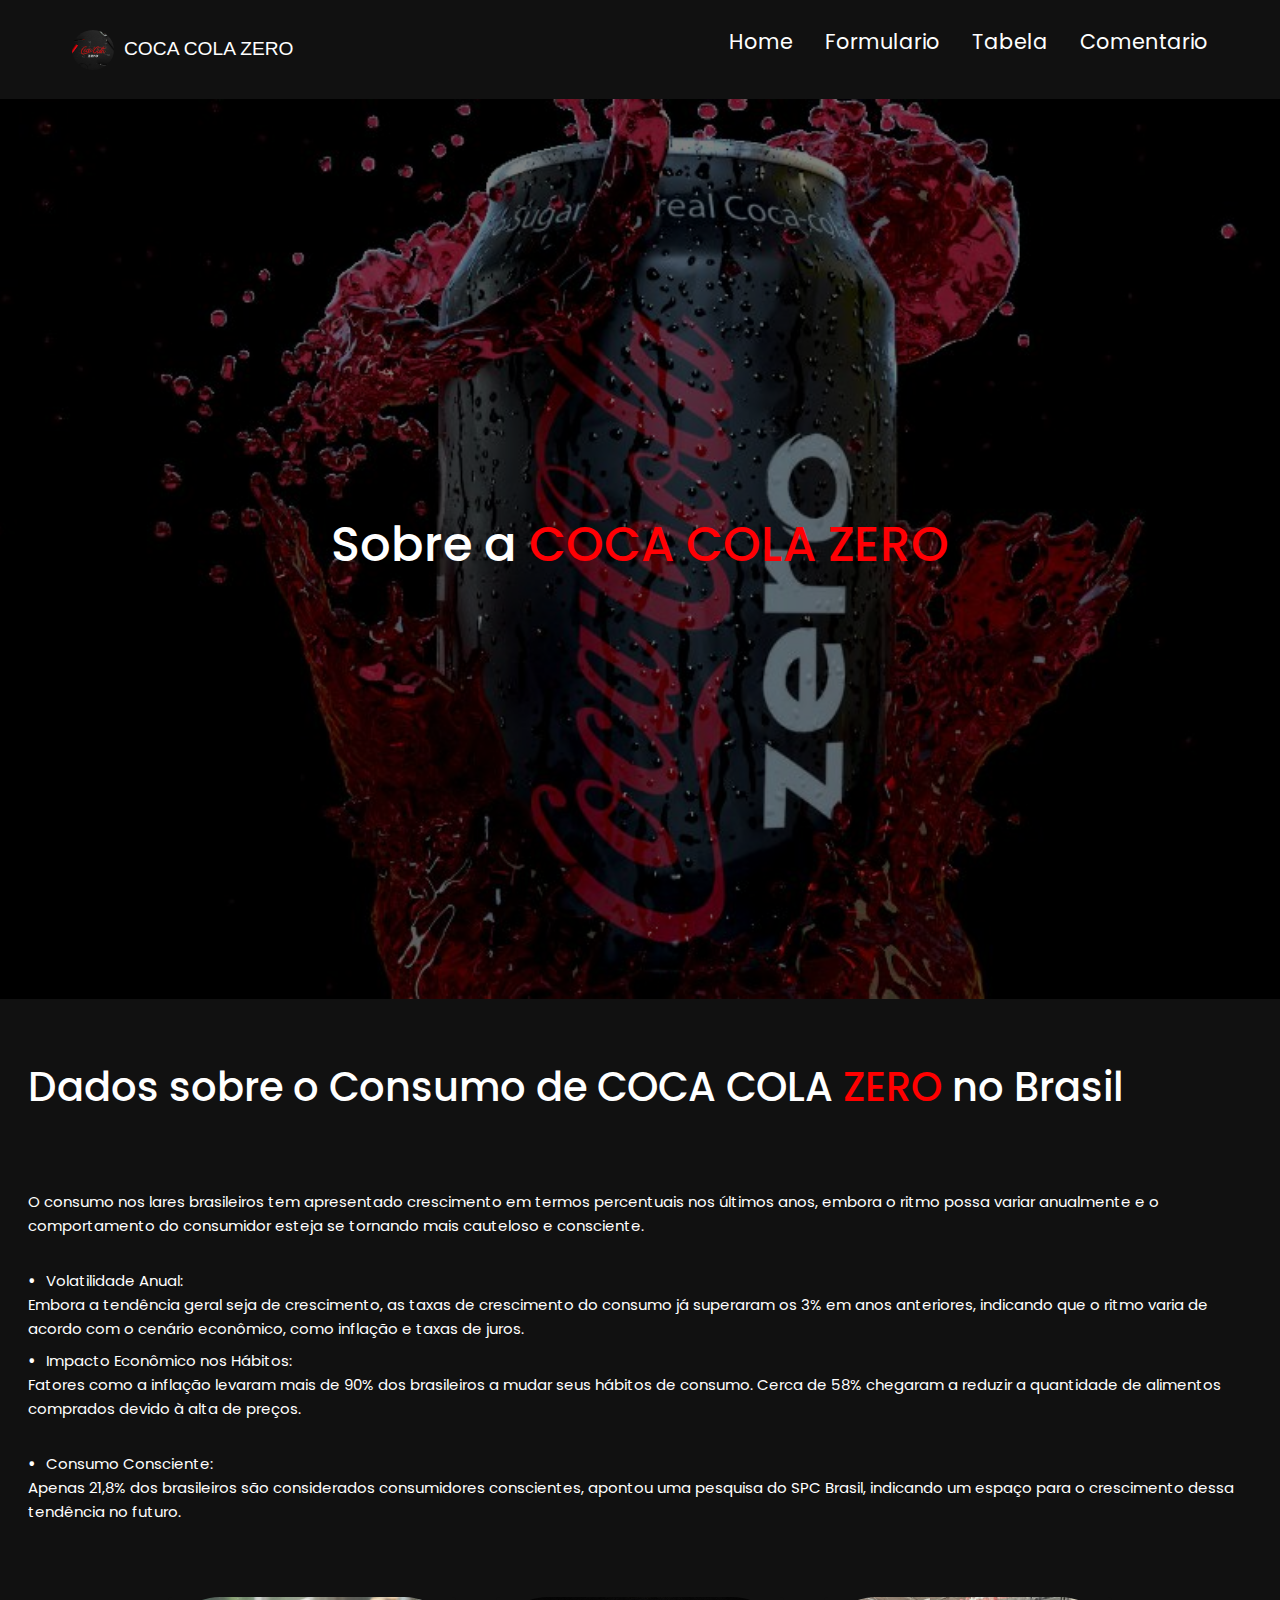
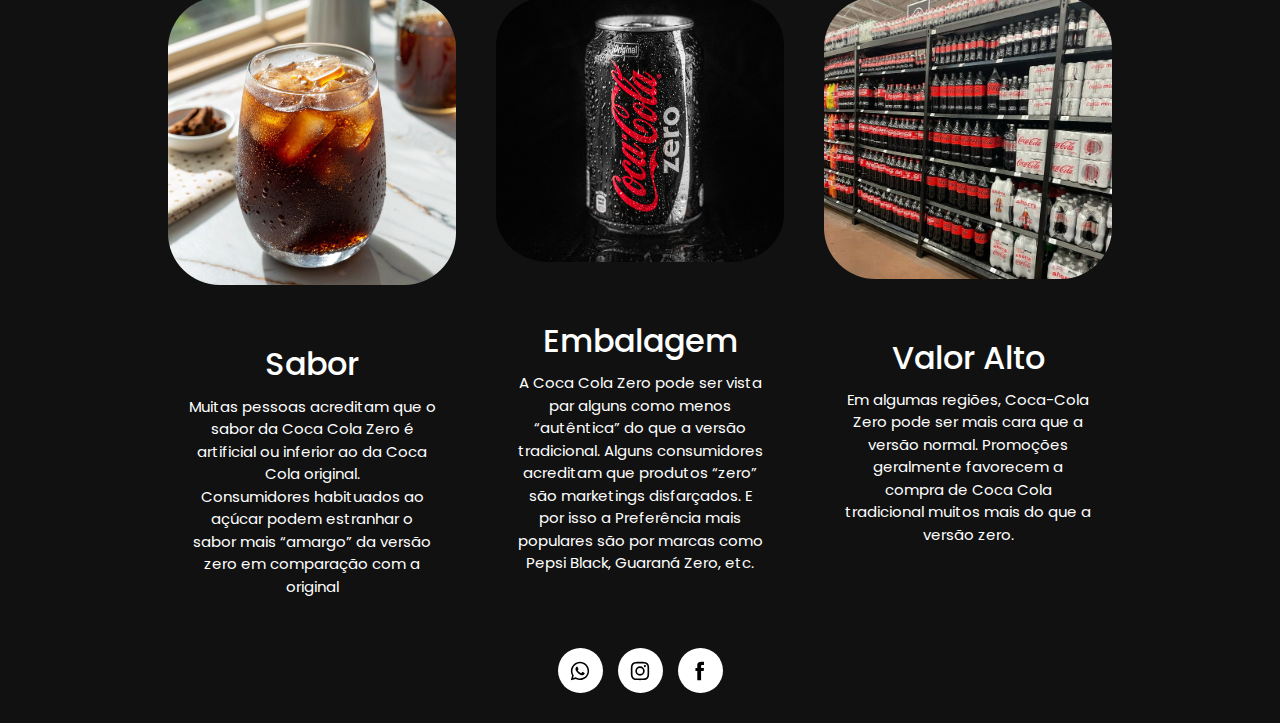
<file: meu-site/docs/index.html>
<!DOCTYPE html>
<html lang="pt-br">

<head>
  <meta charset="UTF-8">
  <meta name="viewport" content="width=device-width, initial-scale=1.0">
  <link rel="preconnect" href="https://fonts.googleapis.com">
  <link rel="preconnect" href="https://fonts.gstatic.com" crossorigin>
  <link
    href="https://fonts.googleapis.com/css2?family=Poppins:ital,wght@0,100;0,200;0,300;0,400;0,500;0,600;0,700;0,800;0,900;1,100;1,200;1,300;1,400;1,500;1,600;1,700;1,800;1,900&family=Public+Sans:ital,wght@0,100..900;1,100..900&display=swap"
    rel="stylesheet">
  <link rel="stylesheet" href="https://cdn.jsdelivr.net/npm/bootstrap@4.0.0/dist/css/bootstrap.min.css"
    integrity="sha384-Gn5384xqQ1aoWXA+058RXPxPg6fy4IWvTNh0E263XmFcJlSAwiGgFAW/dAiS6JXm" crossorigin="anonymous">
  <link rel="stylesheet" href="style.css">
  <title>Coca Cola</title>
</head>

<body>


  <header>
    <nav class="navbar">
      <div class="logotipo">
        <img src="../Img/GAST+âO 3A.DS - Coca Cola Zero 20251016_092905.jpg" alt="Logo Coca Cola">
        COCA COLA ZERO
      </div>

      <ul class="nav-links">
        <li><a href="Home.html">Home</a></li>
        <li><a href="Formulario.html">Formulario</a></li>
        <li><a href="Tabela.html">Tabela</a></li>
        <li><a href="Comentario.html">Comentario</a></li>
      </ul>
    </nav>
  </header>





  <main>
    <section id="Home" class="conteudo">
      <div class="conteudo-description">
        <h1>Sobre a <span>COCA COLA ZERO</span></h1>
      </div>
    </section>
  </main>

  <h1 class="inicial">Dados sobre o Consumo de COCA COLA <span>ZERO</span> no Brasil</h1>
  <br>
  <p class="conteudo-inicial">O consumo nos lares brasileiros tem apresentado crescimento em termos percentuais nos
    últimos anos, embora o ritmo
    possa variar anualmente e o comportamento do consumidor esteja se tornando mais cauteloso e consciente.
    <br><br>

    <span class="subtopico">Volatilidade Anual:</span> Embora a tendência geral seja de crescimento, as taxas de
    crescimento do consumo já superaram os
    3% em anos anteriores, indicando que o ritmo varia de acordo com o cenário econômico, como inflação e taxas de
    juros.
    <br>

    <span class="subtopico">Impacto Econômico nos Hábitos:</span> Fatores como a inflação levaram mais de 90% dos
    brasileiros a mudar seus hábitos de
    consumo. Cerca de 58% chegaram a reduzir a quantidade de alimentos comprados devido à alta de preços.
    <br><br>

    <span class="subtopico">Consumo Consciente:</span> Apenas 21,8% dos brasileiros são considerados consumidores
    conscientes, apontou uma pesquisa do
    SPC Brasil, indicando um espaço para o crescimento dessa tendência no futuro.
  </p>







  <br>
  <br>

  <div style="display: flex; justify-content: center; gap: 40px; text-align: center; border: none;">
    <div class="card" style="width: 18rem; background-color: #111">
      <img class="card-img-top" src="../Img/SABOR.jpg" alt="Card image cap">
      <div class="card-body">
        <h2 class="card-title">Sabor</h2>
        <p class="card-text">Muitas pessoas acreditam que o sabor da Coca Cola Zero é artificial ou inferior ao da Coca
          Cola original.<br>
          Consumidores habituados ao açúcar podem estranhar o sabor mais “amargo” da versão zero em comparação com a
          original
        </p>
      </div>
    </div>

    <div class="card" style="width: 18rem; background-color: #111;">
      <img class="card-img-top" src="../Img/enbalagem.jpg" alt="Card image cap">
      <div class="card-body">
        <h2 class="card-title">Embalagem</h2>
        <p class="card-text">A Coca Cola Zero pode ser vista par alguns como menos “autêntica” do que a versão
          tradicional.
          Alguns consumidores acreditam que produtos “zero” são marketings disfarçados.
          E por isso a Preferência mais populares são por marcas como Pepsi Black, Guaraná Zero, etc.</p>
      </div>
    </div>

    <div class="card" style="width: 18rem; background-color: #111;">
      <img class="card-img-top" src="../Img/zeromercado.jpg" alt="Card image cap">
      <div class="card-body">
        <h2 class="card-title">Valor Alto</h2>
        <p class="card-text">Em algumas regiões, Coca-Cola Zero pode ser mais cara que a versão normal.
          Promoções geralmente favorecem a compra de Coca Cola tradicional muitos mais do que a versão zero.
      </div>
    </div>
  </div>



  <footer>
    <div class="social-icons">
      <a href="https://wa.me/seunumerowhatsapp" target="_blank">
        <svg width="800px" height="800px" viewBox="0 0 24 24" version="1.1" id="svg8"
          inkscape:version="0.92.4 (5da689c313, 2019-01-14)" sodipodi:docname="1881161.svg"
          xmlns:cc="http://creativecommons.org/ns#" xmlns:dc="http://purl.org/dc/elements/1.1/"
          xmlns:inkscape="http://www.inkscape.org/namespaces/inkscape"
          xmlns:rdf="http://www.w3.org/1999/02/22-rdf-syntax-ns#"
          xmlns:sodipodi="http://sodipodi.sourceforge.net/DTD/sodipodi-0.dtd" xmlns:svg="http://www.w3.org/2000/svg"
          xmlns="http://www.w3.org/2000/svg" xmlns:xlink="http://www.w3.org/1999/xlink" xml:space="preserve">
          <path id="path4" inkscape:connector-curvature="0"
            d="M16.6,14c-0.2-0.1-1.5-0.7-1.7-0.8c-0.2-0.1-0.4-0.1-0.6,0.1c-0.2,0.2-0.6,0.8-0.8,1c-0.1,0.2-0.3,0.2-0.5,0.1c-0.7-0.3-1.4-0.7-2-1.2c-0.5-0.5-1-1.1-1.4-1.7c-0.1-0.2,0-0.4,0.1-0.5c0.1-0.1,0.2-0.3,0.4-0.4c0.1-0.1,0.2-0.3,0.2-0.4c0.1-0.1,0.1-0.3,0-0.4c-0.1-0.1-0.6-1.3-0.8-1.8C9.4,7.3,9.2,7.3,9,7.3c-0.1,0-0.3,0-0.5,0C8.3,7.3,8,7.5,7.9,7.6C7.3,8.2,7,8.9,7,9.7c0.1,0.9,0.4,1.8,1,2.6c1.1,1.6,2.5,2.9,4.2,3.7c0.5,0.2,0.9,0.4,1.4,0.5c0.5,0.2,1,0.2,1.6,0.1c0.7-0.1,1.3-0.6,1.7-1.2c0.2-0.4,0.2-0.8,0.1-1.2C17,14.2,16.8,14.1,16.6,14 M19.1,4.9C15.2,1,8.9,1,5,4.9c-3.2,3.2-3.8,8.1-1.6,12L2,22l5.3-1.4c1.5,0.8,3.1,1.2,4.7,1.2h0c5.5,0,9.9-4.4,9.9-9.9C22,9.3,20.9,6.8,19.1,4.9 M16.4,18.9c-1.3,0.8-2.8,1.3-4.4,1.3h0c-1.5,0-2.9-0.4-4.2-1.1l-0.3-0.2l-3.1,0.8l0.8-3l-0.2-0.3C2.6,12.4,3.8,7.4,7.7,4.9S16.6,3.7,19,7.5C21.4,11.4,20.3,16.5,16.4,18.9" />
        </svg>

        
        <a href="https://instagram.com/seuperfil" target="_blank">
          <svg fill="#000000" width="800px" height="800px" viewBox="0 0 24 24" xmlns="http://www.w3.org/2000/svg"
            data-name="Layer 1">
            <path
              d="M17.34,5.46h0a1.2,1.2,0,1,0,1.2,1.2A1.2,1.2,0,0,0,17.34,5.46Zm4.6,2.42a7.59,7.59,0,0,0-.46-2.43,4.94,4.94,0,0,0-1.16-1.77,4.7,4.7,0,0,0-1.77-1.15,7.3,7.3,0,0,0-2.43-.47C15.06,2,14.72,2,12,2s-3.06,0-4.12.06a7.3,7.3,0,0,0-2.43.47A4.78,4.78,0,0,0,3.68,3.68,4.7,4.7,0,0,0,2.53,5.45a7.3,7.3,0,0,0-.47,2.43C2,8.94,2,9.28,2,12s0,3.06.06,4.12a7.3,7.3,0,0,0,.47,2.43,4.7,4.7,0,0,0,1.15,1.77,4.78,4.78,0,0,0,1.77,1.15,7.3,7.3,0,0,0,2.43.47C8.94,22,9.28,22,12,22s3.06,0,4.12-.06a7.3,7.3,0,0,0,2.43-.47,4.7,4.7,0,0,0,1.77-1.15,4.85,4.85,0,0,0,1.16-1.77,7.59,7.59,0,0,0,.46-2.43c0-1.06.06-1.4.06-4.12S22,8.94,21.94,7.88ZM20.14,16a5.61,5.61,0,0,1-.34,1.86,3.06,3.06,0,0,1-.75,1.15,3.19,3.19,0,0,1-1.15.75,5.61,5.61,0,0,1-1.86.34c-1,.05-1.37.06-4,.06s-3,0-4-.06A5.73,5.73,0,0,1,6.1,19.8,3.27,3.27,0,0,1,5,19.05a3,3,0,0,1-.74-1.15A5.54,5.54,0,0,1,3.86,16c0-1-.06-1.37-.06-4s0-3,.06-4A5.54,5.54,0,0,1,4.21,6.1,3,3,0,0,1,5,5,3.14,3.14,0,0,1,6.1,4.2,5.73,5.73,0,0,1,8,3.86c1,0,1.37-.06,4-.06s3,0,4,.06a5.61,5.61,0,0,1,1.86.34A3.06,3.06,0,0,1,19.05,5,3.06,3.06,0,0,1,19.8,6.1,5.61,5.61,0,0,1,20.14,8c.05,1,.06,1.37.06,4S20.19,15,20.14,16ZM12,6.87A5.13,5.13,0,1,0,17.14,12,5.12,5.12,0,0,0,12,6.87Zm0,8.46A3.33,3.33,0,1,1,15.33,12,3.33,3.33,0,0,1,12,15.33Z" />
          </svg>
        </a>


        <a href="https://facebook.com/seupagina" target="_blank">
          <svg fill="#000000" width="800px" height="800px" viewBox="-7 -2 24 24" xmlns="http://www.w3.org/2000/svg"
            preserveAspectRatio="xMinYMin" class="jam jam-facebook">
            <path
              d='M2.046 3.865v2.748H.032v3.36h2.014v9.986H6.18V9.974h2.775s.26-1.611.386-3.373H6.197V4.303c0-.343.45-.805.896-.805h2.254V0H6.283c-4.34 0-4.237 3.363-4.237 3.865z' />
          </svg>
        </a>
    </div>
  </footer>


</body>

</html>
</file>
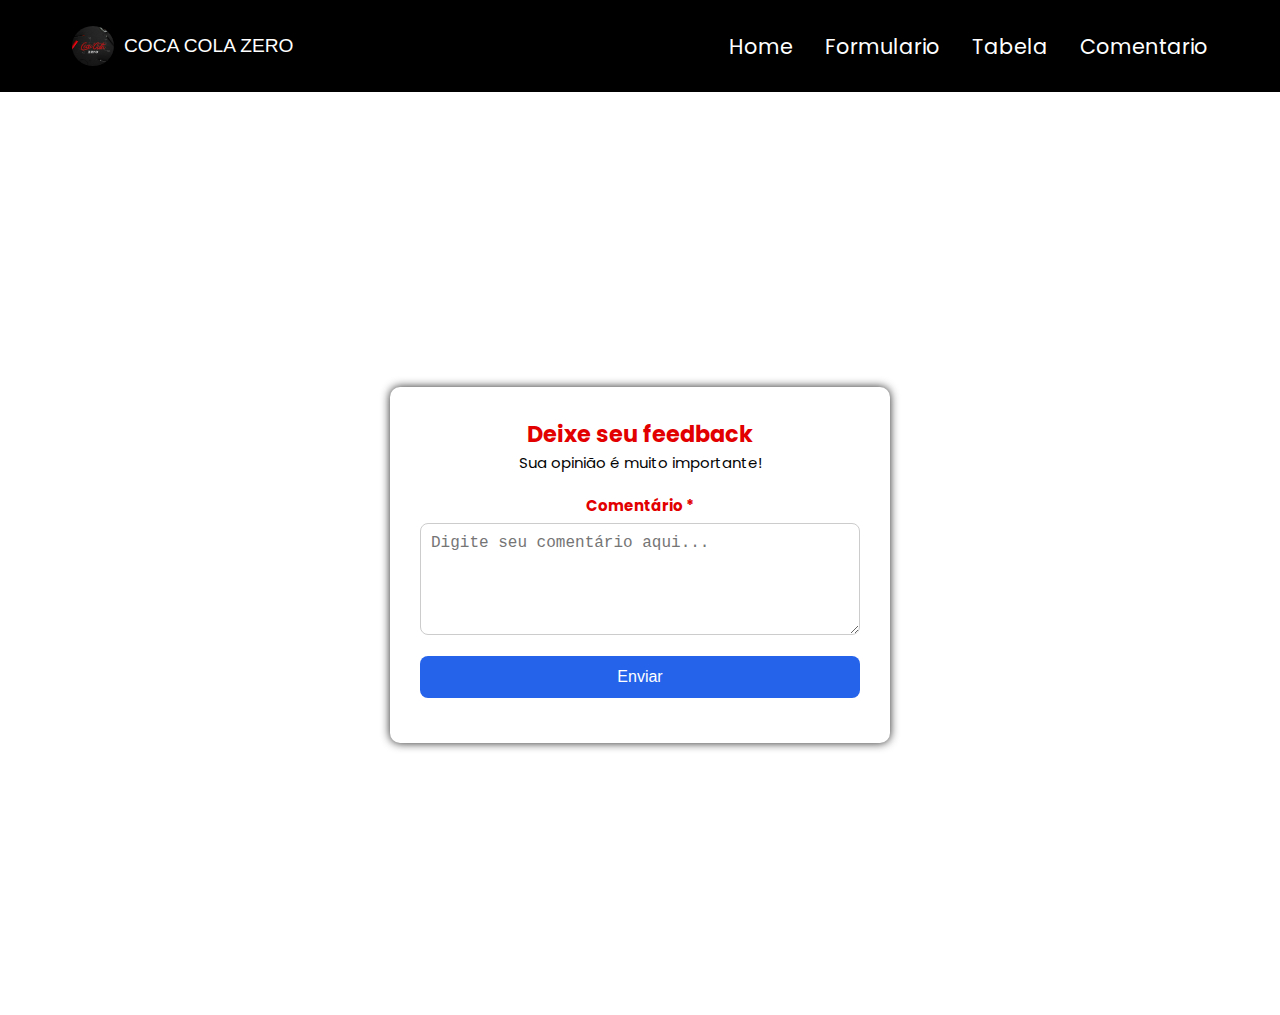
<file: meu-site/docs/Comentario.html>
<!DOCTYPE html>
<html lang="en">

<head>
    <meta charset="UTF-8">
    <meta name="viewport" content="width=device-width, initial-scale=1.0">
    <link rel="preconnect" href="https://fonts.googleapis.com">
    <link rel="preconnect" href="https://fonts.gstatic.com" crossorigin>
    <link href="https://fonts.googleapis.com/css2?family=Poppins:ital,wght@0,100;0,200;0,300;0,400;0,500;0,600;0,700;0,800;0,900;1,100;1,200;1,300;1,400;1,500;1,600;1,700;1,800;1,900&family=Public+Sans:ital,wght@0,100..900;1,100..900&display=swap"rel="stylesheet">
    <link rel="stylesheet" href="Comentario.css">
    <title>Feedback</title>
</head>

<body>

    <header>
        <nav class="navbar">
            <div class="logotipo">
                <img src="../Img/GAST+âO 3A.DS - Coca Cola Zero 20251016_092905.jpg" alt="Logo Coca Cola">
                COCA COLA ZERO
            </div>

            <ul class="nav-links">
                <li><a href="Home.html">Home</a></li>
                <li><a href="Formulario.html">Formulario</a></li>
                <li><a href="Tabela.html">Tabela</a></li>
                <li><a href="Comentario.html">Comentario</a></li>
            </ul>
        </nav>
    </header>
    <br>

    <main class="container">
        <section class="card">
            <h1>Deixe seu feedback</h1>
            <p class="lead">Sua opinião é muito importante!</p>

            <form id="feedbackForm">
                <div class="field">
                    <label for="message">Comentário *</label>
                    <textarea id="message" rows="5" placeholder="Digite seu comentário aqui..." required></textarea>
                </div>

                <button type="submit" class="btn">Enviar</button>

                <p id="statusMessage" class="status"></p>
            </form>
        </section>
    </main>

    <script>
        const form = document.getElementById("feedbackForm");
const messageInput = document.getElementById("message");
const statusMessage = document.getElementById("statusMessage");

form.addEventListener("submit", function(e){
  e.preventDefault(); // impede recarregar a página

  if(messageInput.value.trim() === ""){
    statusMessage.textContent = "Digite um comentário antes de enviar.";
    statusMessage.style.color = "red";
    return;
  }

  // Mostra mensagem de sucesso
  statusMessage.textContent = "Comentário enviado! Obrigado pelo feedback.";
  statusMessage.style.color = "green";

  // Limpa o campo
  form.reset();
});
    </script>

</body>

</html>
</file>
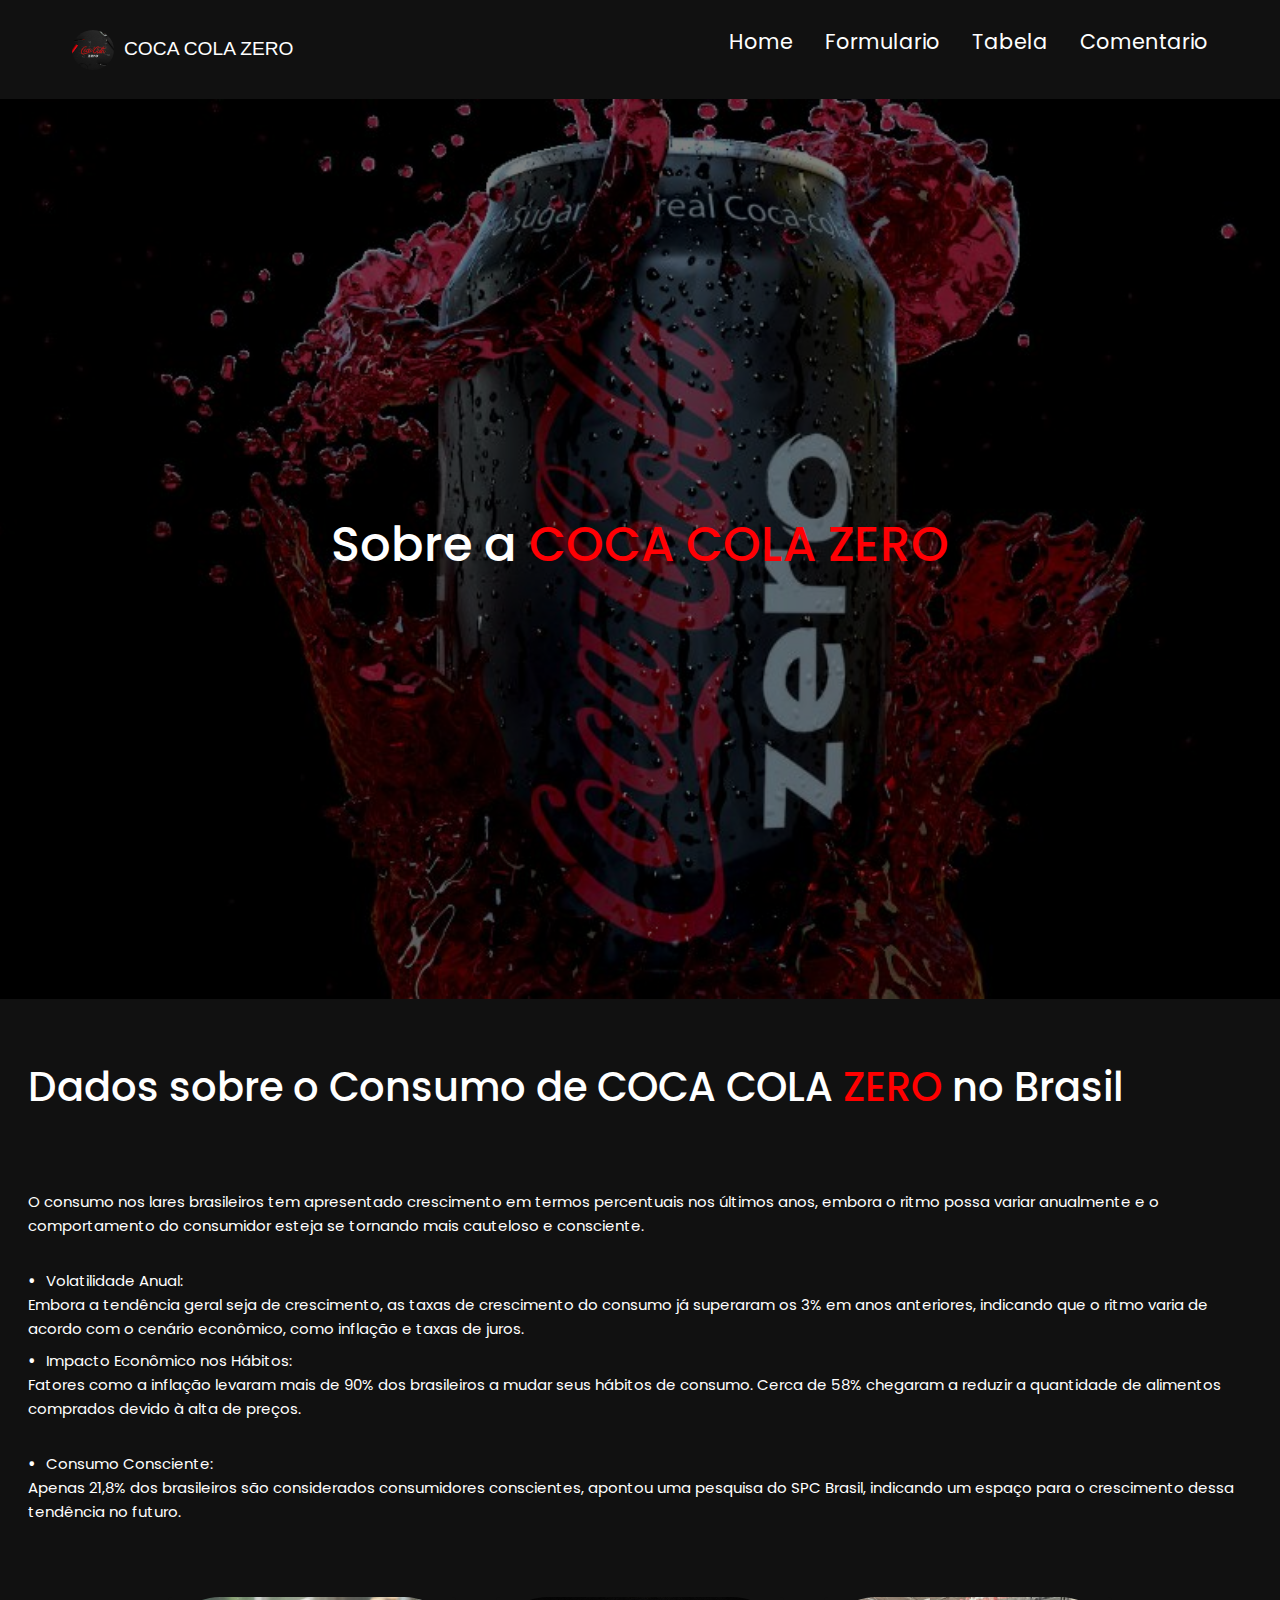
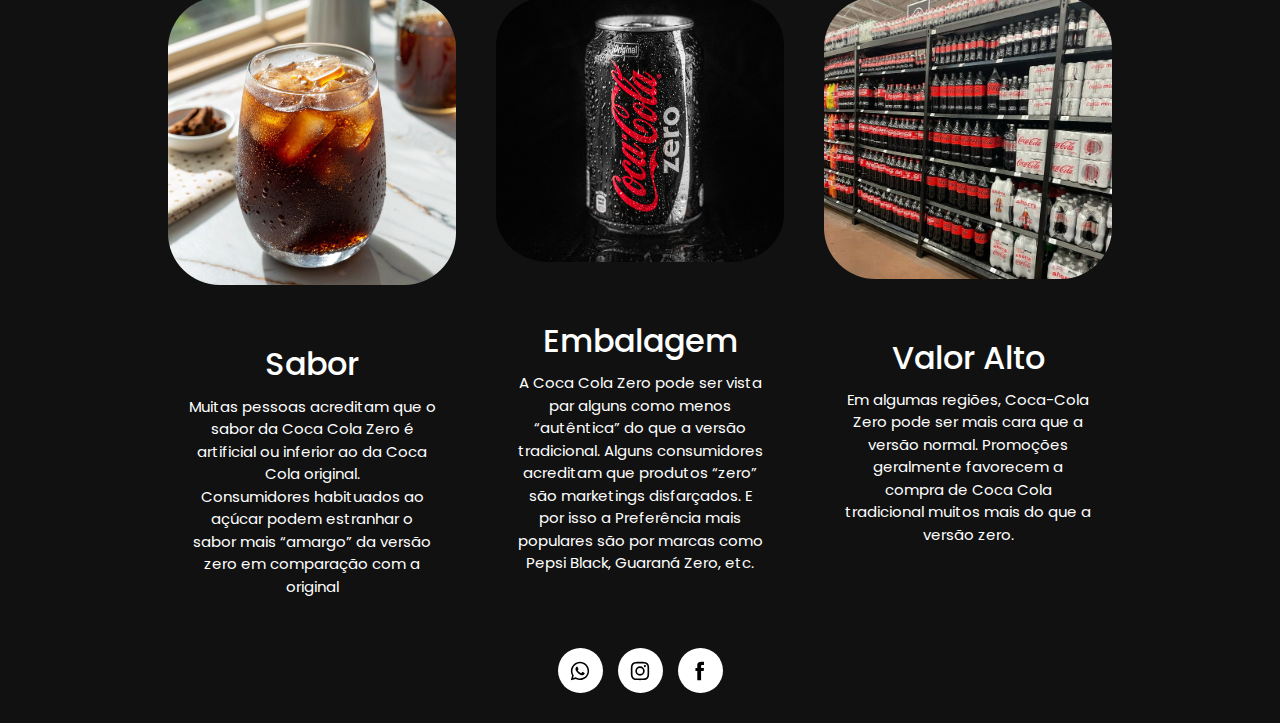
<file: meu-site/docs/home.html>
<!DOCTYPE html>
<html lang="pt-br">

<head>
  <meta charset="UTF-8">
  <meta name="viewport" content="width=device-width, initial-scale=1.0">
  <link rel="preconnect" href="https://fonts.googleapis.com">
  <link rel="preconnect" href="https://fonts.gstatic.com" crossorigin>
  <link
    href="https://fonts.googleapis.com/css2?family=Poppins:ital,wght@0,100;0,200;0,300;0,400;0,500;0,600;0,700;0,800;0,900;1,100;1,200;1,300;1,400;1,500;1,600;1,700;1,800;1,900&family=Public+Sans:ital,wght@0,100..900;1,100..900&display=swap"
    rel="stylesheet">
  <link rel="stylesheet" href="https://cdn.jsdelivr.net/npm/bootstrap@4.0.0/dist/css/bootstrap.min.css"
    integrity="sha384-Gn5384xqQ1aoWXA+058RXPxPg6fy4IWvTNh0E263XmFcJlSAwiGgFAW/dAiS6JXm" crossorigin="anonymous">
  <link rel="stylesheet" href="style.css">
  <title>Coca Cola</title>
</head>

<body>


  <header>
    <nav class="navbar">
      <div class="logotipo">
        <img src="../Img/GAST+âO 3A.DS - Coca Cola Zero 20251016_092905.jpg" alt="Logo Coca Cola">
        COCA COLA ZERO
      </div>

      <ul class="nav-links">
        <li><a href="Home.html">Home</a></li>
        <li><a href="Formulario.html">Formulario</a></li>
        <li><a href="Tabela.html">Tabela</a></li>
        <li><a href="Comentario.html">Comentario</a></li>
      </ul>
    </nav>
  </header>





  <main>
    <section id="Home" class="conteudo">
      <div class="conteudo-description">
        <h1>Sobre a <span>COCA COLA ZERO</span></h1>
      </div>
    </section>
  </main>

  <h1 class="inicial">Dados sobre o Consumo de COCA COLA <span>ZERO</span> no Brasil</h1>
  <br>
  <p class="conteudo-inicial">O consumo nos lares brasileiros tem apresentado crescimento em termos percentuais nos
    últimos anos, embora o ritmo
    possa variar anualmente e o comportamento do consumidor esteja se tornando mais cauteloso e consciente.
    <br><br>

    <span class="subtopico">Volatilidade Anual:</span> Embora a tendência geral seja de crescimento, as taxas de
    crescimento do consumo já superaram os
    3% em anos anteriores, indicando que o ritmo varia de acordo com o cenário econômico, como inflação e taxas de
    juros.
    <br>

    <span class="subtopico">Impacto Econômico nos Hábitos:</span> Fatores como a inflação levaram mais de 90% dos
    brasileiros a mudar seus hábitos de
    consumo. Cerca de 58% chegaram a reduzir a quantidade de alimentos comprados devido à alta de preços.
    <br><br>

    <span class="subtopico">Consumo Consciente:</span> Apenas 21,8% dos brasileiros são considerados consumidores
    conscientes, apontou uma pesquisa do
    SPC Brasil, indicando um espaço para o crescimento dessa tendência no futuro.
  </p>







  <br>
  <br>

  <div style="display: flex; justify-content: center; gap: 40px; text-align: center; border: none;">
    <div class="card" style="width: 18rem; background-color: #111">
      <img class="card-img-top" src="../Img/SABOR.jpg" alt="Card image cap">
      <div class="card-body">
        <h2 class="card-title">Sabor</h2>
        <p class="card-text">Muitas pessoas acreditam que o sabor da Coca Cola Zero é artificial ou inferior ao da Coca
          Cola original.<br>
          Consumidores habituados ao açúcar podem estranhar o sabor mais “amargo” da versão zero em comparação com a
          original
        </p>
      </div>
    </div>

    <div class="card" style="width: 18rem; background-color: #111;">
      <img class="card-img-top" src="../Img/enbalagem.jpg" alt="Card image cap">
      <div class="card-body">
        <h2 class="card-title">Embalagem</h2>
        <p class="card-text">A Coca Cola Zero pode ser vista par alguns como menos “autêntica” do que a versão
          tradicional.
          Alguns consumidores acreditam que produtos “zero” são marketings disfarçados.
          E por isso a Preferência mais populares são por marcas como Pepsi Black, Guaraná Zero, etc.</p>
      </div>
    </div>

    <div class="card" style="width: 18rem; background-color: #111;">
      <img class="card-img-top" src="../Img/zeromercado.jpg" alt="Card image cap">
      <div class="card-body">
        <h2 class="card-title">Valor Alto</h2>
        <p class="card-text">Em algumas regiões, Coca-Cola Zero pode ser mais cara que a versão normal.
          Promoções geralmente favorecem a compra de Coca Cola tradicional muitos mais do que a versão zero.
      </div>
    </div>
  </div>



  <footer>
    <div class="social-icons">
      <a href="https://wa.me/seunumerowhatsapp" target="_blank">
        <svg width="800px" height="800px" viewBox="0 0 24 24" version="1.1" id="svg8"
          inkscape:version="0.92.4 (5da689c313, 2019-01-14)" sodipodi:docname="1881161.svg"
          xmlns:cc="http://creativecommons.org/ns#" xmlns:dc="http://purl.org/dc/elements/1.1/"
          xmlns:inkscape="http://www.inkscape.org/namespaces/inkscape"
          xmlns:rdf="http://www.w3.org/1999/02/22-rdf-syntax-ns#"
          xmlns:sodipodi="http://sodipodi.sourceforge.net/DTD/sodipodi-0.dtd" xmlns:svg="http://www.w3.org/2000/svg"
          xmlns="http://www.w3.org/2000/svg" xmlns:xlink="http://www.w3.org/1999/xlink" xml:space="preserve">
          <path id="path4" inkscape:connector-curvature="0"
            d="M16.6,14c-0.2-0.1-1.5-0.7-1.7-0.8c-0.2-0.1-0.4-0.1-0.6,0.1c-0.2,0.2-0.6,0.8-0.8,1c-0.1,0.2-0.3,0.2-0.5,0.1c-0.7-0.3-1.4-0.7-2-1.2c-0.5-0.5-1-1.1-1.4-1.7c-0.1-0.2,0-0.4,0.1-0.5c0.1-0.1,0.2-0.3,0.4-0.4c0.1-0.1,0.2-0.3,0.2-0.4c0.1-0.1,0.1-0.3,0-0.4c-0.1-0.1-0.6-1.3-0.8-1.8C9.4,7.3,9.2,7.3,9,7.3c-0.1,0-0.3,0-0.5,0C8.3,7.3,8,7.5,7.9,7.6C7.3,8.2,7,8.9,7,9.7c0.1,0.9,0.4,1.8,1,2.6c1.1,1.6,2.5,2.9,4.2,3.7c0.5,0.2,0.9,0.4,1.4,0.5c0.5,0.2,1,0.2,1.6,0.1c0.7-0.1,1.3-0.6,1.7-1.2c0.2-0.4,0.2-0.8,0.1-1.2C17,14.2,16.8,14.1,16.6,14 M19.1,4.9C15.2,1,8.9,1,5,4.9c-3.2,3.2-3.8,8.1-1.6,12L2,22l5.3-1.4c1.5,0.8,3.1,1.2,4.7,1.2h0c5.5,0,9.9-4.4,9.9-9.9C22,9.3,20.9,6.8,19.1,4.9 M16.4,18.9c-1.3,0.8-2.8,1.3-4.4,1.3h0c-1.5,0-2.9-0.4-4.2-1.1l-0.3-0.2l-3.1,0.8l0.8-3l-0.2-0.3C2.6,12.4,3.8,7.4,7.7,4.9S16.6,3.7,19,7.5C21.4,11.4,20.3,16.5,16.4,18.9" />
        </svg>

        
        <a href="https://instagram.com/seuperfil" target="_blank">
          <svg fill="#000000" width="800px" height="800px" viewBox="0 0 24 24" xmlns="http://www.w3.org/2000/svg"
            data-name="Layer 1">
            <path
              d="M17.34,5.46h0a1.2,1.2,0,1,0,1.2,1.2A1.2,1.2,0,0,0,17.34,5.46Zm4.6,2.42a7.59,7.59,0,0,0-.46-2.43,4.94,4.94,0,0,0-1.16-1.77,4.7,4.7,0,0,0-1.77-1.15,7.3,7.3,0,0,0-2.43-.47C15.06,2,14.72,2,12,2s-3.06,0-4.12.06a7.3,7.3,0,0,0-2.43.47A4.78,4.78,0,0,0,3.68,3.68,4.7,4.7,0,0,0,2.53,5.45a7.3,7.3,0,0,0-.47,2.43C2,8.94,2,9.28,2,12s0,3.06.06,4.12a7.3,7.3,0,0,0,.47,2.43,4.7,4.7,0,0,0,1.15,1.77,4.78,4.78,0,0,0,1.77,1.15,7.3,7.3,0,0,0,2.43.47C8.94,22,9.28,22,12,22s3.06,0,4.12-.06a7.3,7.3,0,0,0,2.43-.47,4.7,4.7,0,0,0,1.77-1.15,4.85,4.85,0,0,0,1.16-1.77,7.59,7.59,0,0,0,.46-2.43c0-1.06.06-1.4.06-4.12S22,8.94,21.94,7.88ZM20.14,16a5.61,5.61,0,0,1-.34,1.86,3.06,3.06,0,0,1-.75,1.15,3.19,3.19,0,0,1-1.15.75,5.61,5.61,0,0,1-1.86.34c-1,.05-1.37.06-4,.06s-3,0-4-.06A5.73,5.73,0,0,1,6.1,19.8,3.27,3.27,0,0,1,5,19.05a3,3,0,0,1-.74-1.15A5.54,5.54,0,0,1,3.86,16c0-1-.06-1.37-.06-4s0-3,.06-4A5.54,5.54,0,0,1,4.21,6.1,3,3,0,0,1,5,5,3.14,3.14,0,0,1,6.1,4.2,5.73,5.73,0,0,1,8,3.86c1,0,1.37-.06,4-.06s3,0,4,.06a5.61,5.61,0,0,1,1.86.34A3.06,3.06,0,0,1,19.05,5,3.06,3.06,0,0,1,19.8,6.1,5.61,5.61,0,0,1,20.14,8c.05,1,.06,1.37.06,4S20.19,15,20.14,16ZM12,6.87A5.13,5.13,0,1,0,17.14,12,5.12,5.12,0,0,0,12,6.87Zm0,8.46A3.33,3.33,0,1,1,15.33,12,3.33,3.33,0,0,1,12,15.33Z" />
          </svg>
        </a>


        <a href="https://facebook.com/seupagina" target="_blank">
          <svg fill="#000000" width="800px" height="800px" viewBox="-7 -2 24 24" xmlns="http://www.w3.org/2000/svg"
            preserveAspectRatio="xMinYMin" class="jam jam-facebook">
            <path
              d='M2.046 3.865v2.748H.032v3.36h2.014v9.986H6.18V9.974h2.775s.26-1.611.386-3.373H6.197V4.303c0-.343.45-.805.896-.805h2.254V0H6.283c-4.34 0-4.237 3.363-4.237 3.865z' />
          </svg>
        </a>
    </div>
  </footer>





  </script>

</body>

</html>
</file>
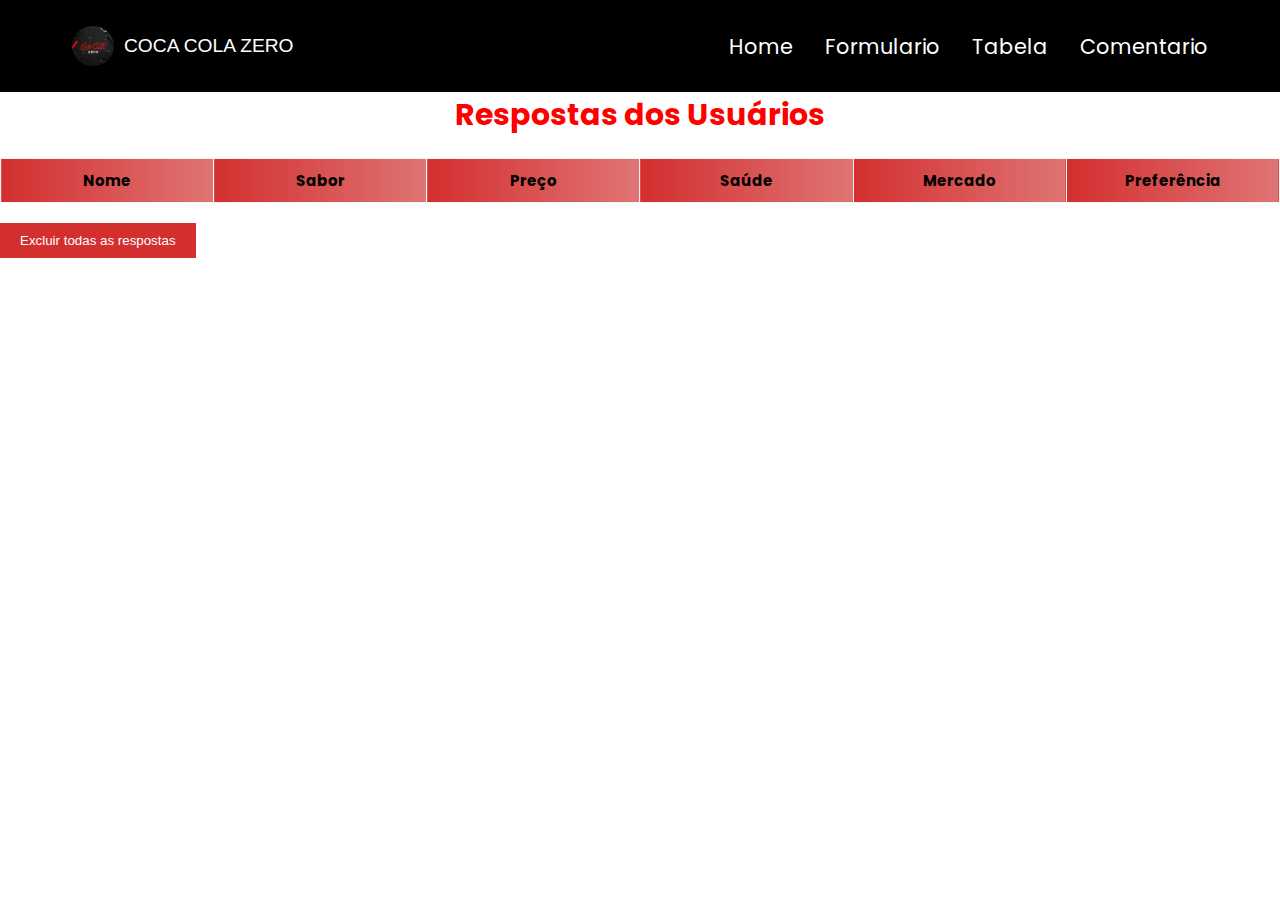
<file: meu-site/docs/Tabela.html>
<!DOCTYPE html>
<html lang="pt-br">

<head>
    <meta charset="UTF-8">
    <meta name="viewport" content="width=device-width, initial-scale=1.0">
    <link rel="preconnect" href="https://fonts.googleapis.com">
    <link rel="preconnect" href="https://fonts.gstatic.com" crossorigin>
    <link
        href="https://fonts.googleapis.com/css2?family=Poppins:ital,wght@0,100;0,200;0,300;0,400;0,500;0,600;0,700;0,800;0,900;1,100;1,200;1,300;1,400;1,500;1,600;1,700;1,800;1,900&family=Public+Sans:ital,wght@0,100..900;1,100..900&display=swap"
        rel="stylesheet">
    <link rel="stylesheet" href="Tabela.css">
    <title>Formulario</title>
    <title>Tabela Dados</title>
</head>

<body>
    <header>

        <nav class="navbar">
            <div class="logotipo">
                <img src="../Img/GAST+âO 3A.DS - Coca Cola Zero 20251016_092905.jpg" alt="Logo Coca Cola">
                COCA COLA ZERO
            </div>

            <ul class="nav-links">
                <li><a href="Home.html">Home</a></li>
                <li><a href="Formulario.html">Formulario</a></li>
                <li><a href="Tabela.html">Tabela</a></li>
                <li><a href="Comentario.html">Comentario</a></li>
            </ul>
        </nav>
    </header>


     <h1 class="title">Respostas dos Usuários</h1>
  <table id="tabela-respostas" border="1">
    <thead>
      <tr>
        <th>Nome</th>
        <th>Sabor</th>
        <th>Preço</th>
        <th>Saúde</th>
        <th>Mercado</th>
        <th>Preferência</th>
      </tr>
    </thead>
    <tbody></tbody>
  </table>

<button id="excluir">Excluir todas as respostas</button>

    <script src="Tabela.js"></script>
      <script src="Formulario.js"></script>


</body>

</html>
</file>
<file: meu-site/docs/style.css>
/* Cores Usadas 
#070605 preto
#75020f vermelho-claro
#C7080C vermelho-clarinho
#51080d vermelho-escurinho
#2b0307 vermelho-escuro

*/

* {

  margin: 0;
  padding: 0;
  box-sizing: border-box;
  text-decoration: none;
}

body {
  font-family: "Poppins", sans-serif;
  background-color: #111;
  font-size: 15px;
  width: 100%;
  height: 100%;
  overflow-x: hidden;
  /* <-- Isso remove a rolagem lateral */
  overflow-y: auto;
  /* mantém só a rolagem vertical */
}


header {
  position: relative;
  /* Agora não fica mais fixa */
  width: 100%;
  top: 0;
  left: 0;
  padding: 10px 20px;
  z-index: 1000;
}

.container {
  max-width: 1200px;
  margin: 0 auto;
  padding: 0 20px;
}

.navbar {
  display: flex;
  justify-content: space-between;
  align-items: center;
  padding: 1rem 2rem;
  max-width: 1200px;
  margin: 0 auto;
}

.logotipo img {
  width: 42px;
  height: 40px;
  border-radius: 50%;
  font-size: 1.5rem;
}

.logotipo {
  display: flex;
  align-items: center;
  gap: 10px;
  color: white;
  font-size: 1.2rem;
  font-family: 'Gill Sans', 'Gill Sans MT', Calibri, 'Trebuchet MS', sans-serif
}

.nav-links {
  display: flex;
  list-style: none;
  gap: 2rem;
}

.nav-links a {
  color: #ffff;
  text-decoration: none;
  font-size: 1.3rem;
}

.nav-links a:hover {
  color: #ff0004;
}

.conteudo {
  height: 100vh;
  display: flex;
  align-items: center;
  justify-content: center;
}

.conteudo {
  margin-bottom: 4rem;
  width: 100%;
  height: 100vh;
  background-image: url('../Img/coca2.jpg');
  background-size: cover;
  background-position: center;
  background-attachment: scroll;
  display: flex;
  align-items: center;
  justify-content: center;
  position: relative;
}

.conteudo-description h1 {
  color: white;
  font-size: 3rem;
  text-align: center;
  z-index: 2;
}

.conteudo-description span {
  color: #ff0004;
}

.conteudo::before {
  content: "";
  position: absolute;
  top: 0;
  left: 0;
  width: 100%;
  height: 100%;
  background: #00000080;
  /* escurece a imagem para destacar o texto */
  z-index: 1;
}

.conteudo-description {
  position: relative;
  z-index: 2;
}

.sobre-section {
  width: 100%;
  background-color: #111;
  display: flex;
  justify-content: center;
  padding: 80px 0;
}

.sobre-container {
  display: flex;
  align-items: center;
  gap: 30px;
  max-width: 1100px;
  padding: 20px;
}

.sobre-img {
  width: 400px;
  height: auto;
  border-radius: 70px;
}

.description {
  color: white;
  max-width: 500px;
}

.description h1 {
  font-size: 3rem;
  margin-bottom: 10px;
}

.description h2 {
  font-size: 1.5rem;
  line-height: 1.6;
  color: #ddd;
}


.inicial span {
  color: red;
}

    .conteudo-inicial {
      margin: 28px; 
      color: #ffffff;
      font-family: "Poppins", sans-serif;
      line-height: 1.6;
    }

    .subtopico {
      display: block;
      position: relative;
      padding-left: 1.2em;
      margin-top: 0.5em;
    }

    .subtopico::before {
      content: "•";
      position: absolute;
      left: 0;
      color: #ffffff;
      font-weight: bold;
    }

.inicial {
  margin: 28px; 
  color: #fff;
  text-align: justify;
}

.card {
display: flex; 
justify-content: justify; 
gap: 40px; 
text-align: center; 
border: none;

}

.card-title, .card-text {
  color: #ffff;
}

.card-img-top {
  border-radius: 18%;
}

.embalagem-section {
  width: 100%;
  background-color: #111;
  display: flex;
  justify-content: center;
  padding: 80px 0;
}

.embalagem-container {
  display: flex;
  align-items: center;
  gap: 30px;
  max-width: 1100px;
  padding: 20px;
}

.embalagem-img {
  width: 400px;
  height: auto;
  border-radius: 70px;
}


.preço-section {
  width: 100%;
  background-color: #111;
  display: flex;
  justify-content: center;
  padding: 80px 0;
}

.preço-container {
  display: flex;
  align-items: center;
  gap: 30px;
  max-width: 1100px;
  padding: 20px;
}

.preço-img {
  width: 400px;
  height: auto;
  border-radius: 70px;
}

    footer {
      padding: 30px 0;
      text-align: center;
    }

    .social-icons {
      display: flex;
      justify-content: center;
      gap: 15px;
    }

    .social-icons a {
      display: flex;
      align-items: center;
      justify-content: center;
      width: 45px;
      height: 45px;
      background: #fff;
      border-radius: 50%;
      text-decoration: none;
      transition: 0.3s;
    }

    .social-icons a svg {
      width: 22px;
      height: 22px;
    }

    .social-icons a:hover {
      transform: scale(1.1);
      background-color: red;
      box-shadow: 0 0 8px rgba(252, 14, 14, 0.3);
    }
</file>
<file: meu-site/docs/Comentario.css>
* {

    margin: 0;
    padding: 0;
    box-sizing: border-box;
    text-decoration: none;
}

body {
    font-family: "Poppins", sans-serif;
    text-align: center;
    align-items: center;
    font-size: 15px;
    width: 100%;
    height: 100%;
    overflow-x: hidden;
    /* <-- Isso remove a rolagem lateral */
    overflow-y: auto;
    /* mantém só a rolagem vertical */
}

header {
    background-color: black;
    position: relative;
    /* Agora não fica mais fixa */
    width: 100%;
    top: 0;
    left: 0;
    padding: 10px 20px;
    z-index: 1000;
}

.container {
    max-width: 1200px;
    margin: 0 auto;
    padding: 0 20px;
}

.navbar {
    background-color: black;
    display: flex;
    justify-content: space-between;
    align-items: center;
    padding: 1rem 2rem;
    max-width: 1200px;
    margin: 0 auto;
}

.logotipo img {
    background-color: black;
    width: 42px;
    height: 40px;
    border-radius: 50%;
    font-size: 1.5rem;
}

.logotipo {
    display: flex;
    align-items: center;
    gap: 10px;
    color: #ffffff;
    font-size: 1.2rem;
    font-family: 'Gill Sans', 'Gill Sans MT', Calibri, 'Trebuchet MS', sans-serif
}

.nav-links {
    background-color: black;
    display: flex;
    list-style: none;
    gap: 2rem;
}

.nav-links a {
    background-color: black;
    color: #ffffff;
    text-decoration: none;
    font-size: 1.3rem;
}

.nav-links a:hover {
    color: #ff0004;
}

main.container {
  display: flex;
  justify-content: center; /* centraliza horizontalmente */
  align-items: center;     /* centraliza verticalmente */
  min-height: 100vh;       /* ocupa toda a altura da tela */
  padding: 20px;
}

main .card {
  background-color: #ffffff;
  color: rgb(226, 0, 0);
  padding: 30px;
  border-radius: 10px;
  width: 100%;
  max-width: 500px;
  box-shadow: 0 0 10px #242424;
}


h1 {
    margin-top: 0;
    font-size: 1.4rem;
}

.lead {
    text-align: center;
    color: #050505;
    margin-bottom: 20px;
}

.field {
    margin-bottom: 15px;
}

label {
    font-weight: bold;
    display: block;
    margin-bottom: 6px;
}

textarea {
    width: 100%;
    padding: 10px;
    font-size: 1rem;
    border: 1px solid #ccc;
    border-radius: 8px;
    resize: vertical;
}

.btn {
    width: 100%;
    padding: 12px;
    font-size: 1rem;
    background: #2563eb;
    color: #fff;
    border: none;
    border-radius: 8px;
    cursor: pointer;
}

.btn:hover {
    background: #1e4fcc;
}

.status {
    margin-top: 15px;
    font-size: 1rem;
    font-weight: bold;
    color: green;
    text-align: center;
    /* << CENTRALIZA O TEXTO */
}
</file>
<file: meu-site/docs/Tabela.css>
* {

  margin: 0;
  padding: 0;
  box-sizing: border-box;
  text-decoration: none;
}

body {
  font-family: "Poppins", sans-serif;
  background-color: #ffffff;
  font-size: 15px;
  width: 100%;
  height: 100%;
  overflow-x: hidden;
  /* <-- Isso remove a rolagem lateral */
  overflow-y: auto;
  /* mantém só a rolagem vertical */
}

.profile-container {
  position: absolute;
  top: 20px;
  right: 20px;
  display: flex;
  align-items: center;
  cursor: pointer;
}

.profile-container img.profile-pic {
  width: 40px;
  height: 40px;
  border-radius: 50%;
  object-fit: cover;
  border: 2px solid #ccc;
}

.profile-container .dropdown-arrow {
  margin-left: 8px;
  font-size: 14px;
  color: #4e4d4d;
}

/* Menu suspenso */
.dropdown-menu {
  position: absolute;
  top: 70px;
  right: 20px;
  background-color: #fdfdfd;
  border-radius: 8px;
  box-shadow: 0 4px 12px rgba(0,0,0,0.1);
  display: none;
  z-index: 1000;
}

/* Lista de opções */
.dropdown-menu ul {
  list-style: none;
  margin: 0;
  padding: 10px 0;
}

.dropdown-menu ul li {
  padding: 10px 20px;
  transition: background 0.2s ease;
}

.dropdown-menu ul li:hover {
  background-color: #f0f0f0;
}

.dropdown-menu ul li a {
  text-decoration: none;
  color: #333;
  font-weight: 500;
}



header {
    background-color: black;
  position: relative;
  /* Agora não fica mais fixa */
  width: 100%;
  top: 0;
  left: 0;
  padding: 10px 20px;
  z-index: 1000;
}

.container {
  max-width: 1200px;
  margin: 0 auto;
  padding: 0 20px;
}

.navbar {
  display: flex;
  justify-content: space-between;
  align-items: center;
  padding: 1rem 2rem;
  max-width: 1200px;
  margin: 0 auto;
}

.logotipo img {
  width: 42px;
  height: 40px;
  border-radius: 50%;
  font-size: 1.5rem;
}

.logotipo {
  display: flex;
  align-items: center;
  gap: 10px;
  color: white;
  font-size: 1.2rem;
  font-family: 'Gill Sans', 'Gill Sans MT', Calibri, 'Trebuchet MS', sans-serif
}

.nav-links {
  display: flex;
  list-style: none;
  gap: 2rem;
}

.nav-links a {
  color: #ffff;
  text-decoration: none;
  font-size: 1.3rem;
}

.nav-links a:hover {
  color: #ff0004;
}

#tabela-respostas thead th {
  background: linear-gradient(to right, #d32f2f, #df7474);
  color: rgb(0, 0, 0);
  padding: 10px;
  border: 1px solid #f5f5f5;
}

.title {
    text-align: center;
    color: red;
}
h2 {
    color: #c00;
    margin-bottom: 20px;
}

table {
  width: 100%;
  border-collapse: collapse;
  margin-top: 20px;
}

#tabela-respostas {
  width: 100%;
  border-collapse: collapse;
  table-layout: fixed; /* força largura igual */
}

#tabela-respostas th,
#tabela-respostas td {
  width: 16.66%; /* 100% dividido por 6 colunas */
  padding: 10px;
  text-align: center;
  word-wrap: break-word; /* quebra texto longo */
}



button {
  margin-top: 20px;
  background-color: #d32f2f;
  color: white;
  padding: 10px 20px;
  border: none;
  cursor: pointer;
}

button:hover {
  background-color: #b71c1c;
}
</file>
